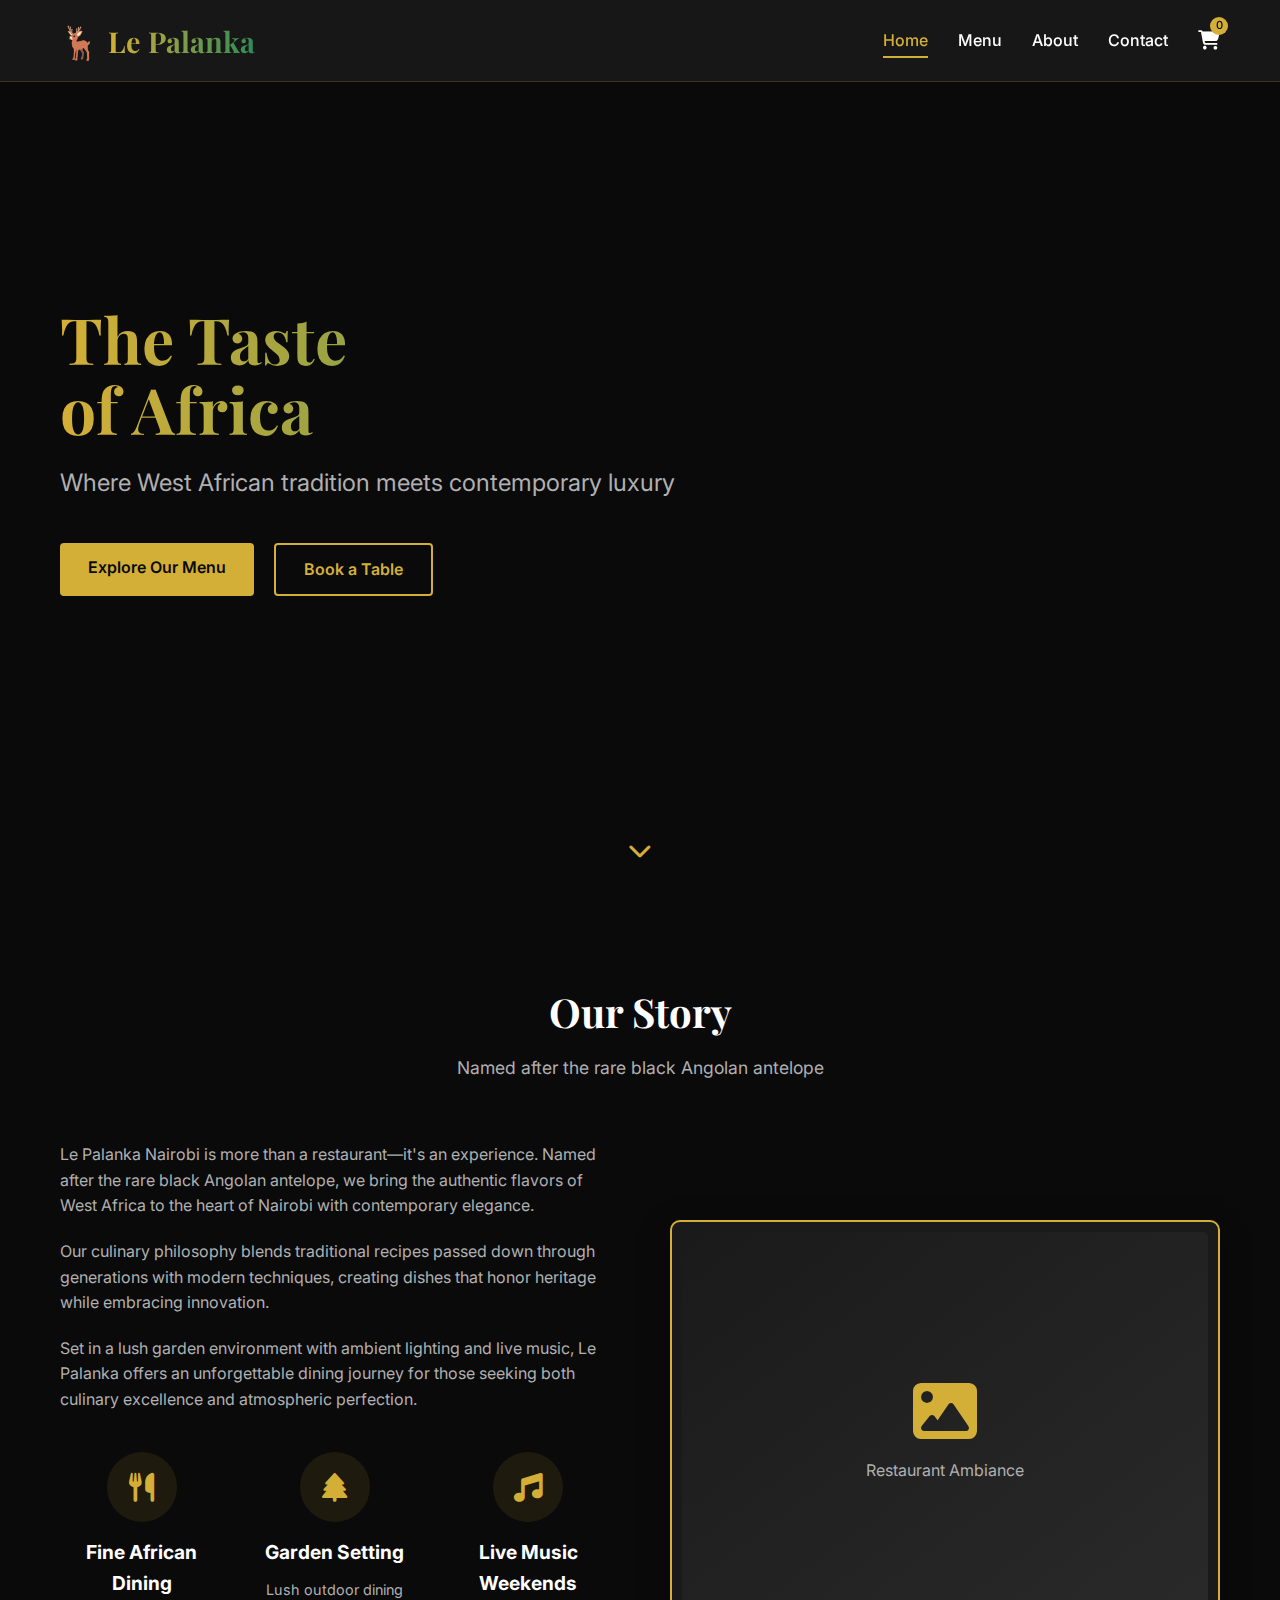
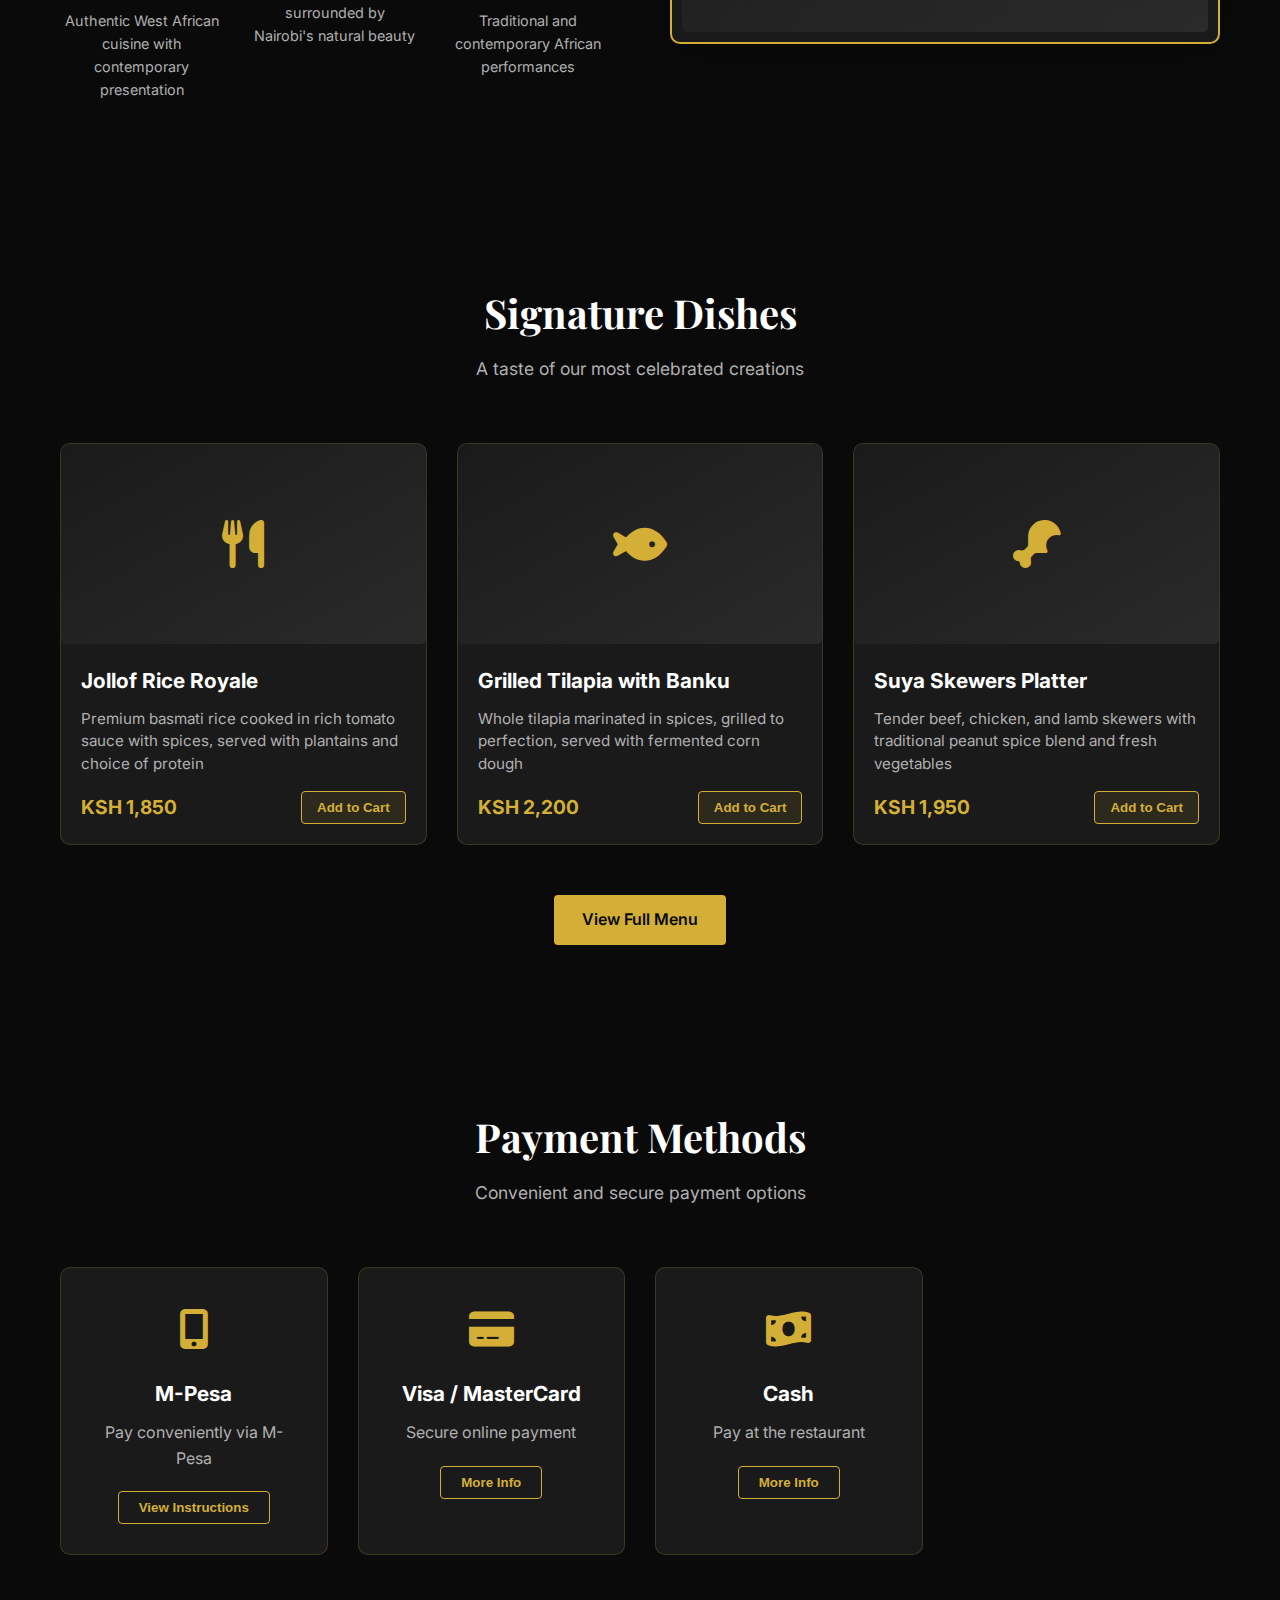
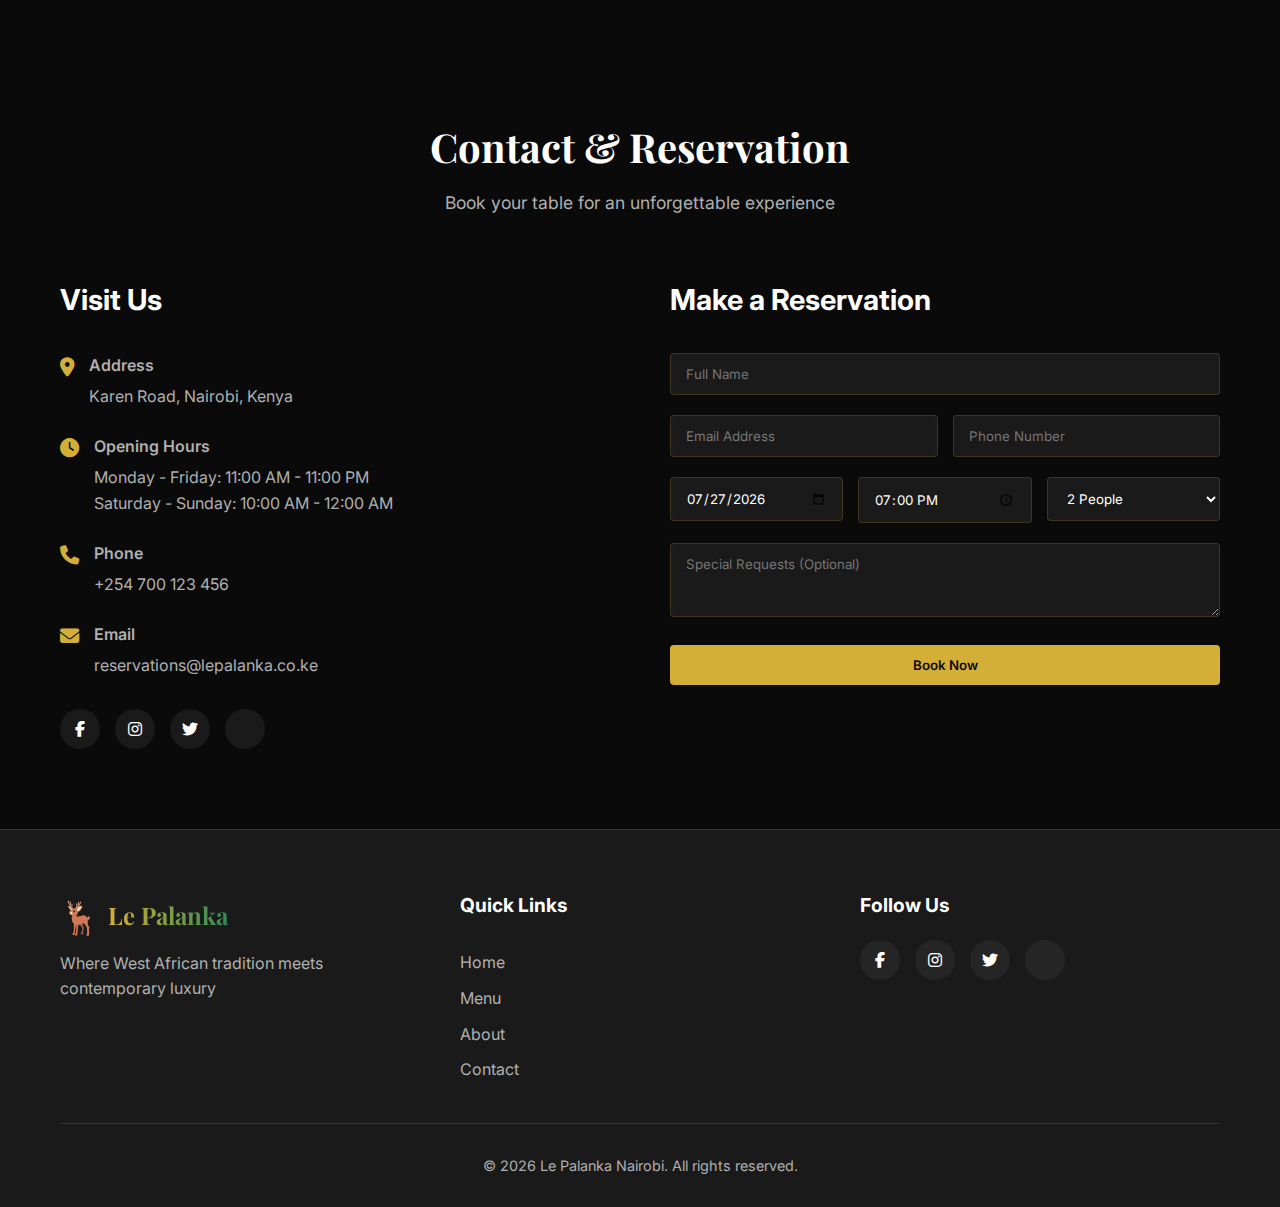
<file: index.html>
<!DOCTYPE html>
<html lang="en">
<head>
    <meta charset="UTF-8">
    <meta name="viewport" content="width=device-width, initial-scale=1.0">
    <title>Le Palanka Nairobi | Fine African Dining</title>
    <link rel="stylesheet" href="style.css">
    <link rel="stylesheet" href="https://cdnjs.cloudflare.com/ajax/libs/font-awesome/6.4.0/css/all.min.css">
    <link rel="preconnect" href="https://fonts.googleapis.com">
    <link rel="preconnect" href="https://fonts.gstatic.com" crossorigin>
    <link href="https://fonts.googleapis.com/css2?family=Playfair+Display:wght@400;600;700&family=Inter:wght@300;400;500;600&display=swap" rel="stylesheet">
    <link rel="icon" type="image/x-icon" href="data:image/svg+xml,<svg xmlns=%22http://www.w3.org/2000/svg%22 viewBox=%220 0 100 100%22><text y=%22.9em%22 font-size=%2290%22>🦌</text></svg>">
</head>
<body>
    <!-- Navigation -->
    <nav class="navbar">
        <div class="container">
            <a href="index.html" class="logo">
                <span class="logo-icon">🦌</span>
                <span class="logo-text">Le Palanka</span>
            </a>
            
            <div class="nav-links">
                <a href="index.html" class="active">Home</a>
                <a href="menu.html">Menu</a>
                <a href="#about" class="scroll-link">About</a>
                <a href="#contact" class="scroll-link">Contact</a>
                <a href="checkout.html" class="cart-link">
                    <i class="fas fa-shopping-cart"></i>
                    <span class="cart-count">0</span>
                </a>
            </div>
            
            <button class="hamburger" id="hamburger">
                <i class="fas fa-bars"></i>
            </button>
            
            <div class="mobile-menu" id="mobileMenu">
                <a href="index.html" class="active">Home</a>
                <a href="menu.html">Menu</a>
                <a href="#about" class="scroll-link">About</a>
                <a href="#contact" class="scroll-link">Contact</a>
                <a href="checkout.html" class="cart-link-mobile">
                    <i class="fas fa-shopping-cart"></i>
                    Cart <span class="cart-count">0</span>
                </a>
            </div>
        </div>
    </nav>
    
    <!-- Hero Section -->
    <section class="hero">
        <div class="hero-overlay"></div>
        <div class="container">
            <div class="hero-content">
                <h1 class="hero-title">
                    <span class="hero-title-line">The Taste</span>
                    <span class="hero-title-line">of Africa</span>
                </h1>
                <p class="hero-subtitle">Where West African tradition meets contemporary luxury</p>
                <div class="hero-buttons">
                    <a href="menu.html" class="btn btn-primary">Explore Our Menu</a>
                    <a href="#contact" class="btn btn-secondary scroll-link">Book a Table</a>
                </div>
            </div>
        </div>
        <div class="scroll-indicator">
            <i class="fas fa-chevron-down"></i>
        </div>
    </section>
    
    <!-- About Section -->
    <section class="section about" id="about">
        <div class="container">
            <div class="section-header">
                <h2 class="section-title">Our Story</h2>
                <p class="section-subtitle">Named after the rare black Angolan antelope</p>
            </div>
            
            <div class="about-content">
                <div class="about-text">
                    <p>Le Palanka Nairobi is more than a restaurant—it's an experience. Named after the rare black Angolan antelope, we bring the authentic flavors of West Africa to the heart of Nairobi with contemporary elegance.</p>
                    <p>Our culinary philosophy blends traditional recipes passed down through generations with modern techniques, creating dishes that honor heritage while embracing innovation.</p>
                    <p>Set in a lush garden environment with ambient lighting and live music, Le Palanka offers an unforgettable dining journey for those seeking both culinary excellence and atmospheric perfection.</p>
                    
                    <div class="features">
                        <div class="feature">
                            <div class="feature-icon">
                                <i class="fas fa-utensils"></i>
                            </div>
                            <h3>Fine African Dining</h3>
                            <p>Authentic West African cuisine with contemporary presentation</p>
                        </div>
                        
                        <div class="feature">
                            <div class="feature-icon">
                                <i class="fas fa-tree"></i>
                            </div>
                            <h3>Garden Setting</h3>
                            <p>Lush outdoor dining surrounded by Nairobi's natural beauty</p>
                        </div>
                        
                        <div class="feature">
                            <div class="feature-icon">
                                <i class="fas fa-music"></i>
                            </div>
                            <h3>Live Music Weekends</h3>
                            <p>Traditional and contemporary African performances</p>
                        </div>
                    </div>
                </div>
                
                <div class="about-image">
                    <div class="image-frame">
                        <div class="image-placeholder">
                            <i class="fas fa-image"></i>
                            <p>Restaurant Ambiance</p>
                        </div>
                    </div>
                </div>
            </div>
        </div>
    </section>
    
    <!-- Menu Preview -->
    <section class="section menu-preview">
        <div class="container">
            <div class="section-header">
                <h2 class="section-title">Signature Dishes</h2>
                <p class="section-subtitle">A taste of our most celebrated creations</p>
            </div>
            
            <div class="dishes-grid">
                <!-- Dish 1 -->
                <div class="dish-card">
                    <div class="dish-image">
                        <div class="image-placeholder">
                            <i class="fas fa-utensils"></i>
                        </div>
                    </div>
                    <div class="dish-info">
                        <h3 class="dish-name">Jollof Rice Royale</h3>
                        <p class="dish-description">Premium basmati rice cooked in rich tomato sauce with spices, served with plantains and choice of protein</p>
                        <div class="dish-footer">
                            <span class="dish-price">KSH 1,850</span>
                            <button class="btn-add" data-name="Jollof Rice Royale" data-price="1850">Add to Cart</button>
                        </div>
                    </div>
                </div>
                
                <!-- Dish 2 -->
                <div class="dish-card">
                    <div class="dish-image">
                        <div class="image-placeholder">
                            <i class="fas fa-fish"></i>
                        </div>
                    </div>
                    <div class="dish-info">
                        <h3 class="dish-name">Grilled Tilapia with Banku</h3>
                        <p class="dish-description">Whole tilapia marinated in spices, grilled to perfection, served with fermented corn dough</p>
                        <div class="dish-footer">
                            <span class="dish-price">KSH 2,200</span>
                            <button class="btn-add" data-name="Grilled Tilapia with Banku" data-price="2200">Add to Cart</button>
                        </div>
                    </div>
                </div>
                
                <!-- Dish 3 -->
                <div class="dish-card">
                    <div class="dish-image">
                        <div class="image-placeholder">
                            <i class="fas fa-drumstick-bite"></i>
                        </div>
                    </div>
                    <div class="dish-info">
                        <h3 class="dish-name">Suya Skewers Platter</h3>
                        <p class="dish-description">Tender beef, chicken, and lamb skewers with traditional peanut spice blend and fresh vegetables</p>
                        <div class="dish-footer">
                            <span class="dish-price">KSH 1,950</span>
                            <button class="btn-add" data-name="Suya Skewers Platter" data-price="1950">Add to Cart</button>
                        </div>
                    </div>
                </div>
            </div>
            
            <div class="text-center">
                <a href="menu.html" class="btn btn-primary">View Full Menu</a>
            </div>
        </div>
    </section>
    
    <!-- Payment Methods -->
    <section class="section payment-methods">
        <div class="container">
            <div class="section-header">
                <h2 class="section-title">Payment Methods</h2>
                <p class="section-subtitle">Convenient and secure payment options</p>
            </div>
            
            <div class="payment-cards">
                <!-- M-Pesa -->
                <div class="payment-card">
                    <div class="payment-icon">
                        <i class="fas fa-mobile-alt"></i>
                    </div>
                    <h3>M-Pesa</h3>
                    <p>Pay conveniently via M-Pesa</p>
                    <button class="btn-payment-instructions" data-method="mpesa">View Instructions</button>
                </div>
                
                <!-- Visa/MasterCard -->
                <div class="payment-card">
                    <div class="payment-icon">
                        <i class="fas fa-credit-card"></i>
                    </div>
                    <h3>Visa / MasterCard</h3>
                    <p>Secure online payment</p>
                    <button class="btn-payment-instructions" data-method="card">More Info</button>
                </div>
                
                <!-- Cash -->
                <div class="payment-card">
                    <div class="payment-icon">
                        <i class="fas fa-money-bill-wave"></i>
                    </div>
                    <h3>Cash</h3>
                    <p>Pay at the restaurant</p>
                    <button class="btn-payment-instructions" data-method="cash">More Info</button>
                </div>
            </div>
        </div>
    </section>
    
    <!-- Contact & Reservation -->
    <section class="section contact" id="contact">
        <div class="container">
            <div class="section-header">
                <h2 class="section-title">Contact & Reservation</h2>
                <p class="section-subtitle">Book your table for an unforgettable experience</p>
            </div>
            
            <div class="contact-content">
                <div class="contact-info">
                    <h3>Visit Us</h3>
                    <div class="contact-detail">
                        <i class="fas fa-map-marker-alt"></i>
                        <div>
                            <p class="detail-label">Address</p>
                            <p>Karen Road, Nairobi, Kenya</p>
                        </div>
                    </div>
                    
                    <div class="contact-detail">
                        <i class="fas fa-clock"></i>
                        <div>
                            <p class="detail-label">Opening Hours</p>
                            <p>Monday - Friday: 11:00 AM - 11:00 PM</p>
                            <p>Saturday - Sunday: 10:00 AM - 12:00 AM</p>
                        </div>
                    </div>
                    
                    <div class="contact-detail">
                        <i class="fas fa-phone"></i>
                        <div>
                            <p class="detail-label">Phone</p>
                            <p>+254 700 123 456</p>
                        </div>
                    </div>
                    
                    <div class="contact-detail">
                        <i class="fas fa-envelope"></i>
                        <div>
                            <p class="detail-label">Email</p>
                            <p>reservations@lepalanka.co.ke</p>
                        </div>
                    </div>
                    
                    <div class="social-links">
                        <a href="#"><i class="fab fa-facebook-f"></i></a>
                        <a href="#"><i class="fab fa-instagram"></i></a>
                        <a href="#"><i class="fab fa-twitter"></i></a>
                        <a href="#"><i class="fab fa-tripadvisor"></i></a>
                    </div>
                </div>
                
                <div class="reservation-form">
                    <h3>Make a Reservation</h3>
                    <form id="reservationForm">
                        <div class="form-group">
                            <input type="text" id="name" placeholder="Full Name" required>
                        </div>
                        
                        <div class="form-row">
                            <div class="form-group">
                                <input type="email" id="email" placeholder="Email Address" required>
                            </div>
                            
                            <div class="form-group">
                                <input type="tel" id="phone" placeholder="Phone Number" required>
                            </div>
                        </div>
                        
                        <div class="form-row">
                            <div class="form-group">
                                <input type="date" id="date" required>
                            </div>
                            
                            <div class="form-group">
                                <input type="time" id="time" required>
                            </div>
                            
                            <div class="form-group">
                                <select id="guests" required>
                                    <option value="" disabled selected>Guests</option>
                                    <option value="1">1 Person</option>
                                    <option value="2">2 People</option>
                                    <option value="3">3 People</option>
                                    <option value="4">4 People</option>
                                    <option value="5">5 People</option>
                                    <option value="6">6+ People</option>
                                </select>
                            </div>
                        </div>
                        
                        <div class="form-group">
                            <textarea id="requests" placeholder="Special Requests (Optional)" rows="3"></textarea>
                        </div>
                        
                        <button type="submit" class="btn btn-primary btn-block">Book Now</button>
                    </form>
                </div>
            </div>
        </div>
    </section>
    
    <!-- Footer -->
    <footer class="footer">
        <div class="container">
            <div class="footer-content">
                <div class="footer-brand">
                    <a href="index.html" class="logo">
                        <span class="logo-icon">🦌</span>
                        <span class="logo-text">Le Palanka</span>
                    </a>
                    <p class="footer-tagline">Where West African tradition meets contemporary luxury</p>
                </div>
                
                <div class="footer-links">
                    <h4>Quick Links</h4>
                    <a href="index.html">Home</a>
                    <a href="menu.html">Menu</a>
                    <a href="#about" class="scroll-link">About</a>
                    <a href="#contact" class="scroll-link">Contact</a>
                </div>
                
                <div class="footer-social">
                    <h4>Follow Us</h4>
                    <div class="social-icons">
                        <a href="#"><i class="fab fa-facebook-f"></i></a>
                        <a href="#"><i class="fab fa-instagram"></i></a>
                        <a href="#"><i class="fab fa-twitter"></i></a>
                        <a href="#"><i class="fab fa-tripadvisor"></i></a>
                    </div>
                </div>
            </div>
            
            <div class="footer-bottom">
                <p>&copy; 2026 Le Palanka Nairobi. All rights reserved.</p>
            </div>
        </div>
    </footer>
    
    <!-- Payment Modal -->
    <div class="modal" id="paymentModal">
        <div class="modal-content">
            <div class="modal-header">
                <h3 id="modalTitle">Payment Instructions</h3>
                <button class="modal-close" id="modalClose">&times;</button>
            </div>
            <div class="modal-body" id="modalBody">
                <!-- Content will be inserted here -->
            </div>
        </div>
    </div>
    
    <!-- Back to Top Button -->
    <button class="back-to-top" id="backToTop">
        <i class="fas fa-chevron-up"></i>
    </button>
    
    <!-- Quick Cart -->
    <div class="quick-cart" id="quickCart">
        <div class="quick-cart-header">
            <h4>Your Cart</h4>
            <button class="quick-cart-close">&times;</button>
        </div>
        <div class="quick-cart-body" id="quickCartItems">
            <!-- Cart items will be inserted here -->
            <p class="empty-cart-msg">Your cart is empty</p>
        </div>
        <div class="quick-cart-footer">
            <div class="cart-total">
                <span>Total:</span>
                <span id="cartTotal">KSH 0</span>
            </div>
            <a href="checkout.html" class="btn btn-primary btn-block">Checkout</a>
        </div>
    </div>
    
    <script src="main.js"></script>
</body>
  </html>
</file>
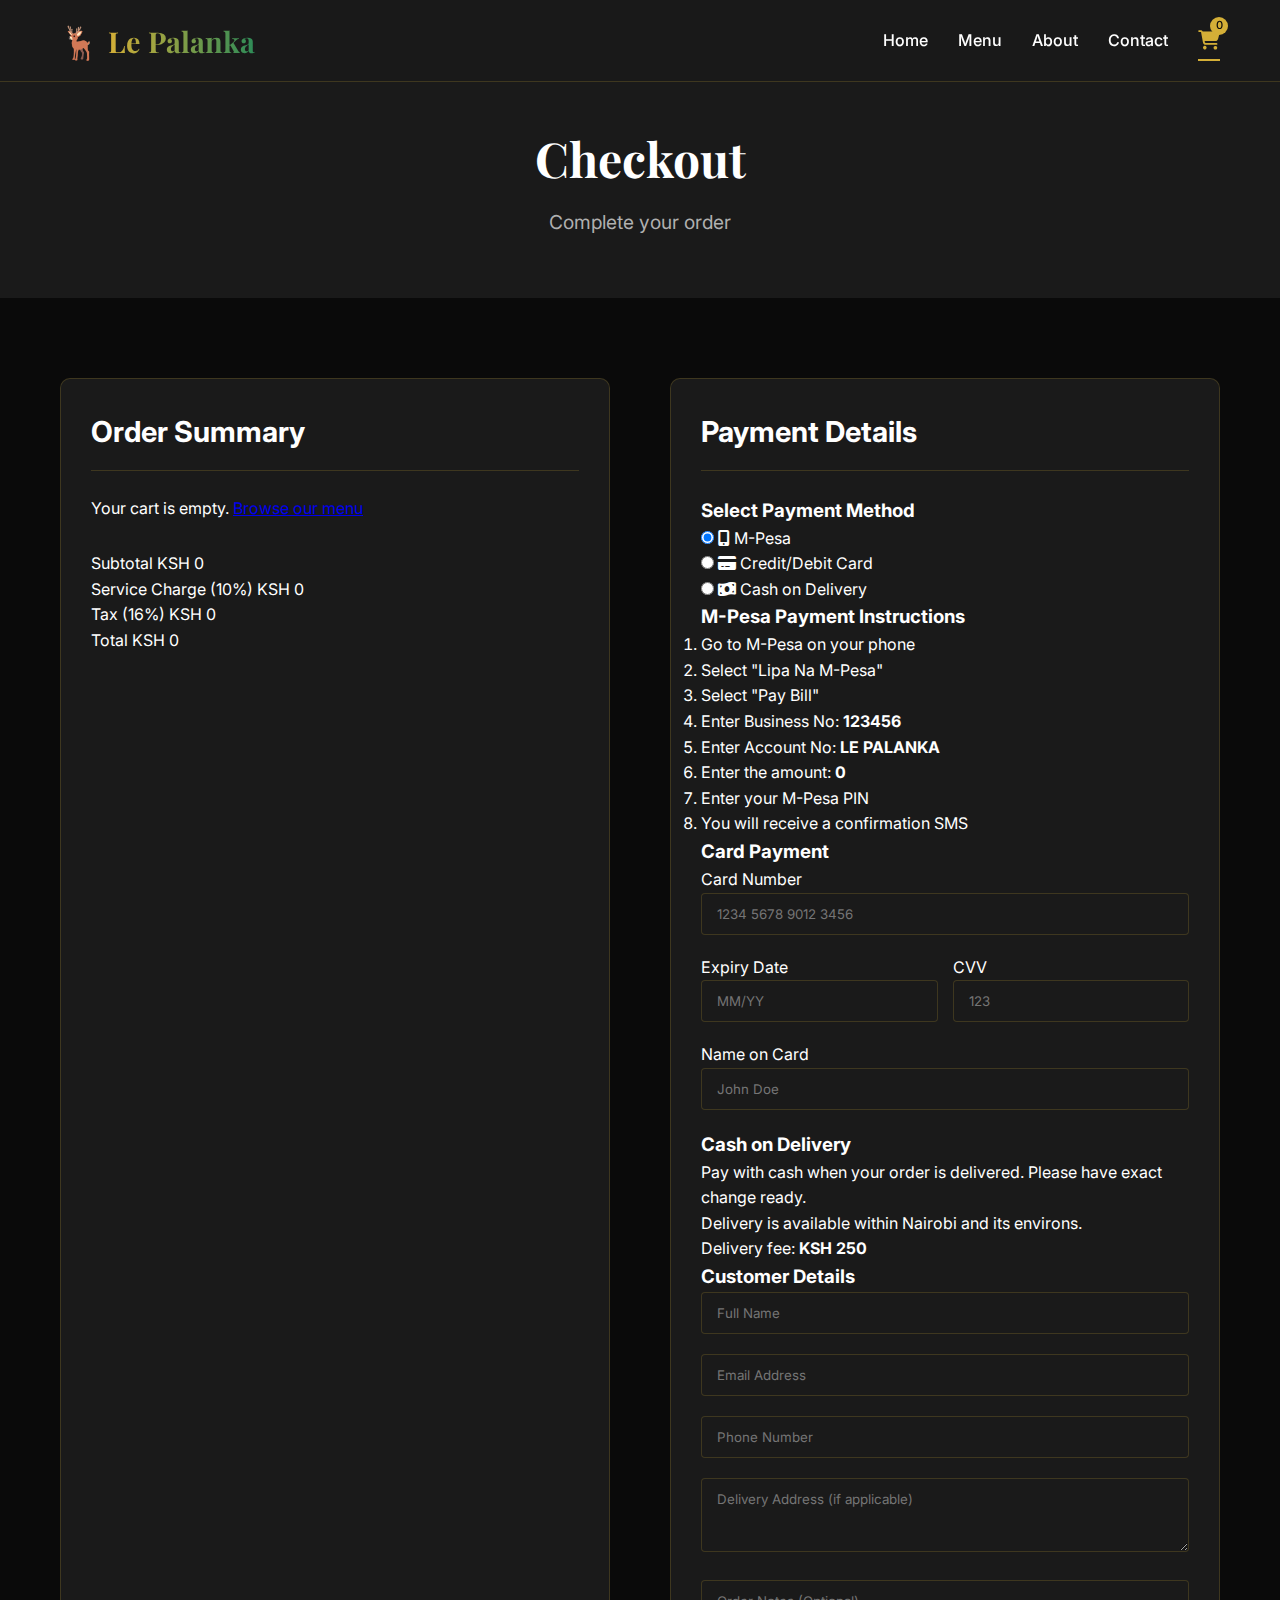
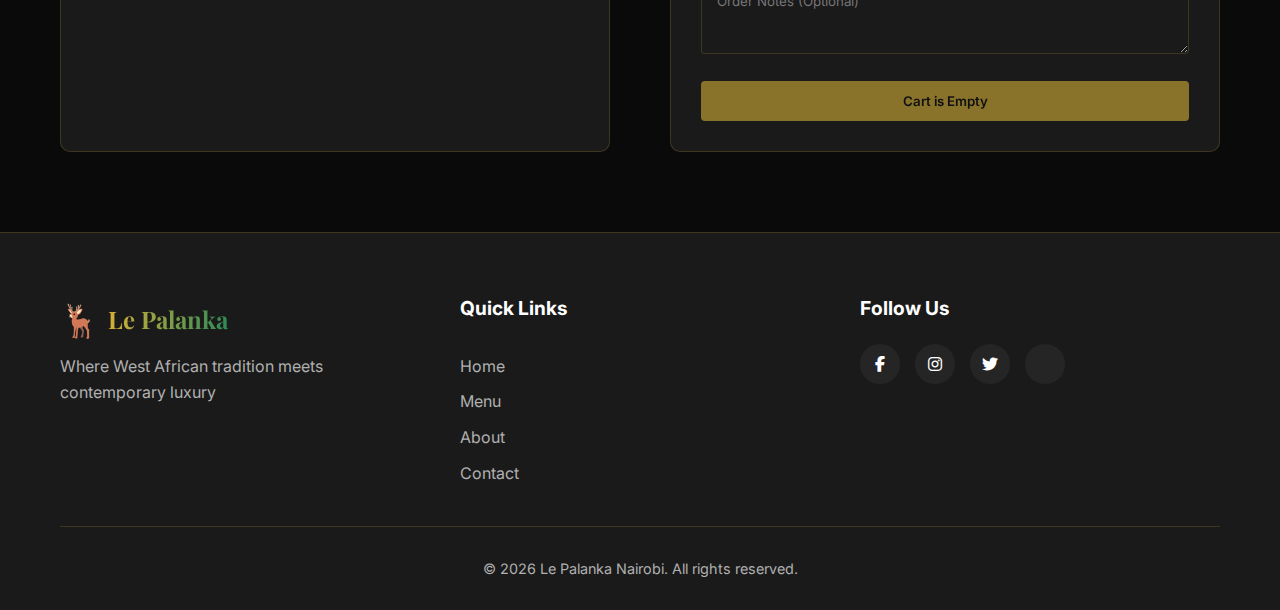
<file: checkout.html>
<!DOCTYPE html>
<html lang="en">
<head>
    <meta charset="UTF-8">
    <meta name="viewport" content="width=device-width, initial-scale=1.0">
    <title>Checkout | Le Palanka Nairobi</title>
    <link rel="stylesheet" href="style.css">
    <link rel="stylesheet" href="https://cdnjs.cloudflare.com/ajax/libs/font-awesome/6.4.0/css/all.min.css">
    <link rel="preconnect" href="https://fonts.googleapis.com">
    <link rel="preconnect" href="https://fonts.gstatic.com" crossorigin>
    <link href="https://fonts.googleapis.com/css2?family=Playfair+Display:wght@400;600;700&family=Inter:wght@300;400;500;600&display=swap" rel="stylesheet">
    <link rel="icon" type="image/x-icon" href="data:image/svg+xml,<svg xmlns=%22http://www.w3.org/2000/svg%22 viewBox=%220 0 100 100%22><text y=%22.9em%22 font-size=%2290%22>🦌</text></svg>">
</head>
<body>
    <!-- Navigation -->
    <nav class="navbar">
        <div class="container">
            <a href="index.html" class="logo">
                <span class="logo-icon">🦌</span>
                <span class="logo-text">Le Palanka</span>
            </a>
            
            <div class="nav-links">
                <a href="index.html">Home</a>
                <a href="menu.html">Menu</a>
                <a href="index.html#about" class="scroll-link">About</a>
                <a href="index.html#contact" class="scroll-link">Contact</a>
                <a href="checkout.html" class="cart-link active">
                    <i class="fas fa-shopping-cart"></i>
                    <span class="cart-count">0</span>
                </a>
            </div>
            
            <button class="hamburger" id="hamburger">
                <i class="fas fa-bars"></i>
            </button>
            
            <div class="mobile-menu" id="mobileMenu">
                <a href="index.html">Home</a>
                <a href="menu.html">Menu</a>
                <a href="index.html#about" class="scroll-link">About</a>
                <a href="index.html#contact" class="scroll-link">Contact</a>
                <a href="checkout.html" class="cart-link-mobile active">
                    <i class="fas fa-shopping-cart"></i>
                    Cart <span class="cart-count">0</span>
                </a>
            </div>
        </div>
    </nav>
    
    <!-- Checkout Header -->
    <section class="checkout-header">
        <div class="container">
            <h1 class="page-title">Checkout</h1>
            <p class="page-subtitle">Complete your order</p>
        </div>
    </section>
    
    <!-- Checkout Content -->
    <section class="section checkout">
        <div class="container">
            <div class="checkout-content">
                <!-- Order Summary -->
                <div class="checkout-order">
                    <h2>Order Summary</h2>
                    <div class="order-items" id="checkoutItems">
                        <!-- Items will be inserted here -->
                        <p class="empty-order-msg">Your cart is empty. <a href="menu.html">Browse our menu</a></p>
                    </div>
                    
                    <div class="order-totals">
                        <div class="total-row">
                            <span>Subtotal</span>
                            <span id="subtotal">KSH 0</span>
                        </div>
                        <div class="total-row">
                            <span>Service Charge (10%)</span>
                            <span id="serviceCharge">KSH 0</span>
                        </div>
                        <div class="total-row">
                            <span>Tax (16%)</span>
                            <span id="tax">KSH 0</span>
                        </div>
                        <div class="total-row total">
                            <span>Total</span>
                            <span id="checkoutTotal">KSH 0</span>
                        </div>
                    </div>
                </div>
                
                <!-- Payment Details -->
                <div class="checkout-payment">
                    <h2>Payment Details</h2>
                    
                    <div class="payment-method-select">
                        <h3>Select Payment Method</h3>
                        <div class="payment-options">
                            <div class="payment-option">
                                <input type="radio" id="mpesa" name="payment" value="mpesa" checked>
                                <label for="mpesa">
                                    <i class="fas fa-mobile-alt"></i>
                                    <span>M-Pesa</span>
                                </label>
                            </div>
                            
                            <div class="payment-option">
                                <input type="radio" id="card" name="payment" value="card">
                                <label for="card">
                                    <i class="fas fa-credit-card"></i>
                                    <span>Credit/Debit Card</span>
                                </label>
                            </div>
                            
                            <div class="payment-option">
                                <input type="radio" id="cash" name="payment" value="cash">
                                <label for="cash">
                                    <i class="fas fa-money-bill-wave"></i>
                                    <span>Cash on Delivery</span>
                                </label>
                            </div>
                        </div>
                    </div>
                    
                    <!-- M-Pesa Instructions -->
                    <div class="payment-instructions active" id="mpesaInstructions">
                        <h3>M-Pesa Payment Instructions</h3>
                        <ol>
                            <li>Go to M-Pesa on your phone</li>
                            <li>Select "Lipa Na M-Pesa"</li>
                            <li>Select "Pay Bill"</li>
                            <li>Enter Business No: <strong>123456</strong></li>
                            <li>Enter Account No: <strong>LE PALANKA</strong></li>
                            <li>Enter the amount: <strong id="mpesaAmount">0</strong></li>
                            <li>Enter your M-Pesa PIN</li>
                            <li>You will receive a confirmation SMS</li>
                        </ol>
                    </div>
                    
                    <!-- Card Payment Form -->
                    <div class="payment-instructions" id="cardInstructions">
                        <h3>Card Payment</h3>
                        <div class="card-form">
                            <div class="form-group">
                                <label for="cardNumber">Card Number</label>
                                <input type="text" id="cardNumber" placeholder="1234 5678 9012 3456">
                            </div>
                            
                            <div class="form-row">
                                <div class="form-group">
                                    <label for="expiryDate">Expiry Date</label>
                                    <input type="text" id="expiryDate" placeholder="MM/YY">
                                </div>
                                
                                <div class="form-group">
                                    <label for="cvv">CVV</label>
                                    <input type="text" id="cvv" placeholder="123">
                                </div>
                            </div>
                            
                            <div class="form-group">
                                <label for="cardName">Name on Card</label>
                                <input type="text" id="cardName" placeholder="John Doe">
                            </div>
                        </div>
                    </div>
                    
                    <!-- Cash Instructions -->
                    <div class="payment-instructions" id="cashInstructions">
                        <h3>Cash on Delivery</h3>
                        <p>Pay with cash when your order is delivered. Please have exact change ready.</p>
                        <p>Delivery is available within Nairobi and its environs.</p>
                        <p>Delivery fee: <strong>KSH 250</strong></p>
                    </div>
                    
                    <!-- Customer Details -->
                    <div class="customer-details">
                        <h3>Customer Details</h3>
                        <div class="form-group">
                            <input type="text" id="customerName" placeholder="Full Name" required>
                        </div>
                        
                        <div class="form-group">
                            <input type="email" id="customerEmail" placeholder="Email Address" required>
                        </div>
                        
                        <div class="form-group">
                            <input type="tel" id="customerPhone" placeholder="Phone Number" required>
                        </div>
                        
                        <div class="form-group">
                            <textarea id="deliveryAddress" placeholder="Delivery Address (if applicable)" rows="3"></textarea>
                        </div>
                        
                        <div class="form-group">
                            <textarea id="orderNotes" placeholder="Order Notes (Optional)" rows="3"></textarea>
                        </div>
                    </div>
                    
                    <button class="btn btn-primary btn-block" id="placeOrderBtn">Place Order</button>
                </div>
            </div>
        </div>
    </section>
    
    <!-- Footer -->
    <footer class="footer">
        <div class="container">
            <div class="footer-content">
                <div class="footer-brand">
                    <a href="index.html" class="logo">
                        <span class="logo-icon">🦌</span>
                        <span class="logo-text">Le Palanka</span>
                    </a>
                    <p class="footer-tagline">Where West African tradition meets contemporary luxury</p>
                </div>
                
                <div class="footer-links">
                    <h4>Quick Links</h4>
                    <a href="index.html">Home</a>
                    <a href="menu.html">Menu</a>
                    <a href="index.html#about" class="scroll-link">About</a>
                    <a href="index.html#contact" class="scroll-link">Contact</a>
                </div>
                
                <div class="footer-social">
                    <h4>Follow Us</h4>
                    <div class="social-icons">
                        <a href="#"><i class="fab fa-facebook-f"></i></a>
                        <a href="#"><i class="fab fa-instagram"></i></a>
                        <a href="#"><i class="fab fa-twitter"></i></a>
                        <a href="#"><i class="fab fa-tripadvisor"></i></a>
                    </div>
                </div>
            </div>
            
            <div class="footer-bottom">
                <p>&copy; 2026 Le Palanka Nairobi. All rights reserved.</p>
            </div>
        </div>
    </footer>
    
    <!-- Order Confirmation Modal -->
    <div class="modal" id="orderConfirmation">
        <div class="modal-content">
            <div class="modal-header">
                <h3>Order Confirmed!</h3>
                <button class="modal-close" id="confirmationClose">&times;</button>
            </div>
            <div class="modal-body">
                <div class="confirmation-icon">
                    <i class="fas fa-check-circle"></i>
                </div>
                <h4>Thank you for your order!</h4>
                <p>Your order has been received and is being processed.</p>
                <p id="orderSummaryText">Order summary will appear here</p>
                <p>You will receive a confirmation email shortly.</p>
                <div class="confirmation-buttons">
                    <a href="index.html" class="btn btn-primary">Back to Home</a>
                    <a href="menu.html" class="btn btn-secondary">Continue Shopping</a>
                </div>
            </div>
        </div>
    </div>
    
    <script src="main.js"></script>
</body>
                              </html>
</file>
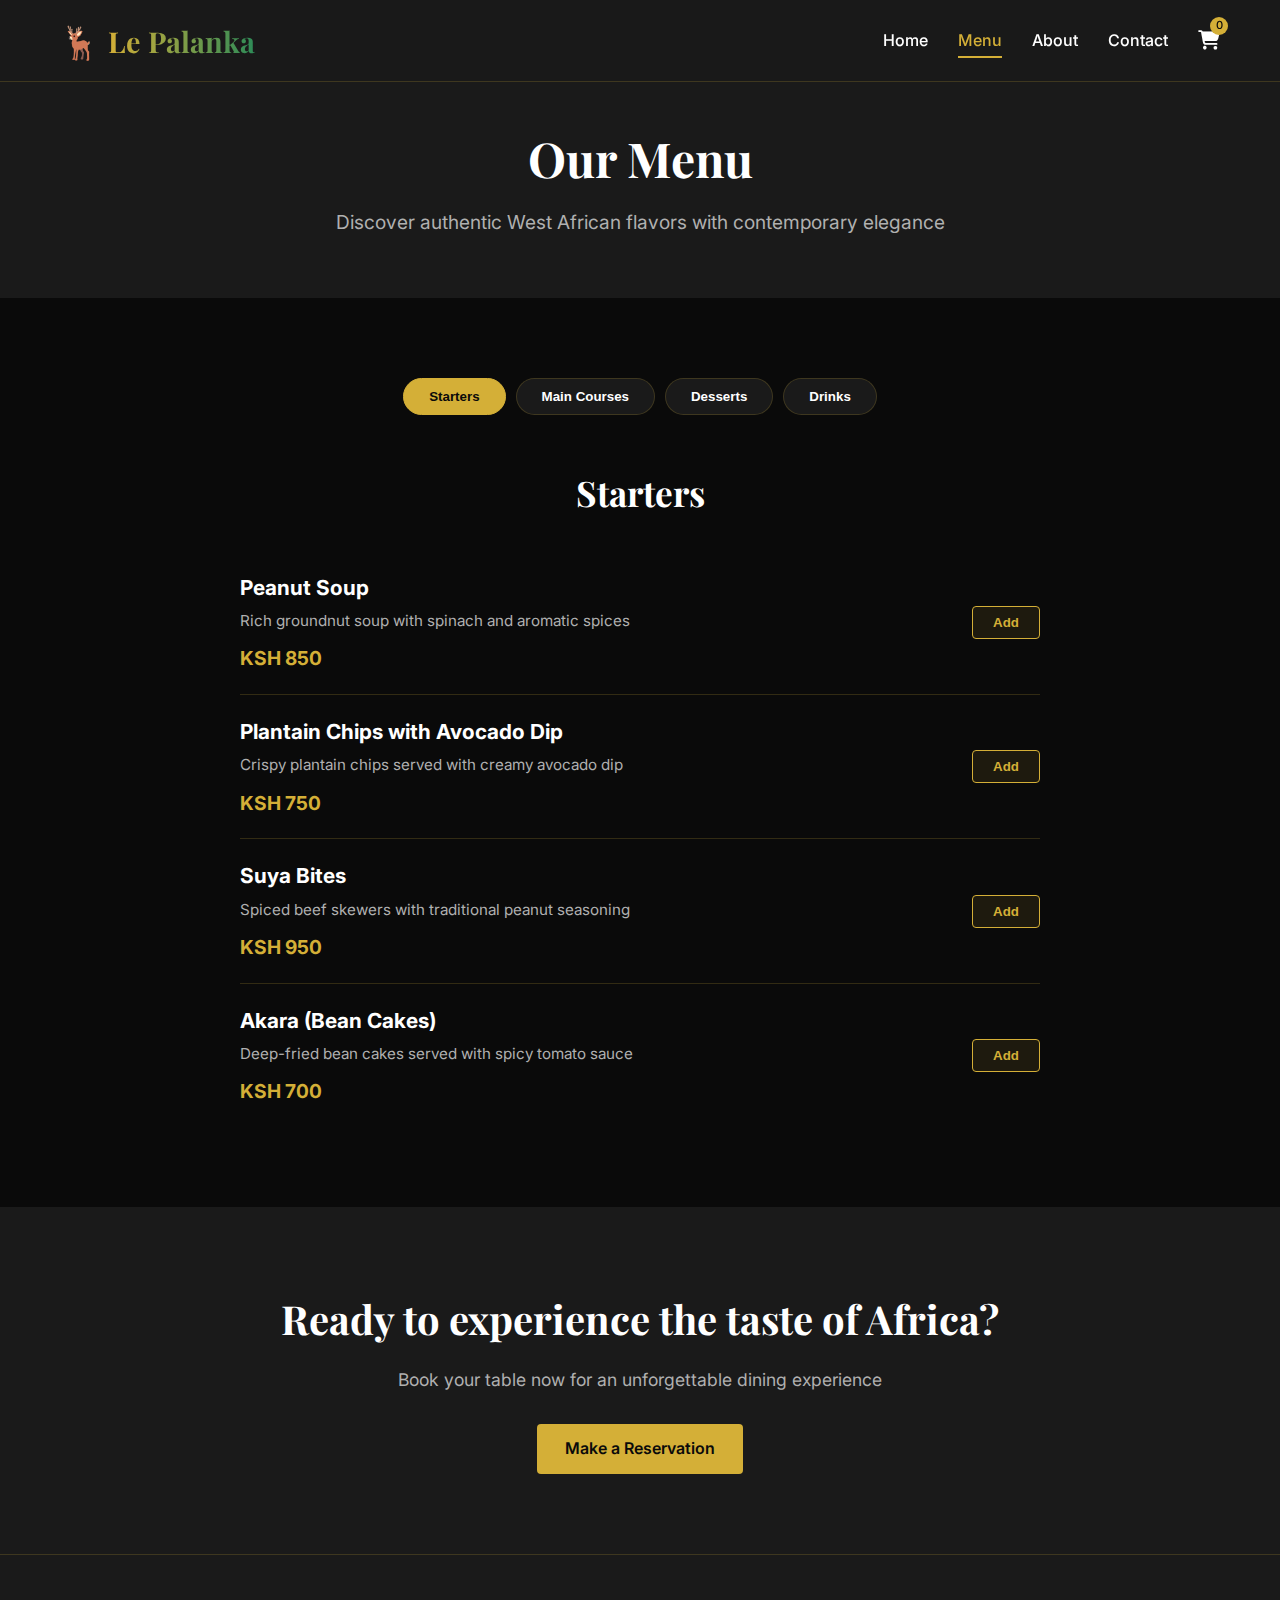
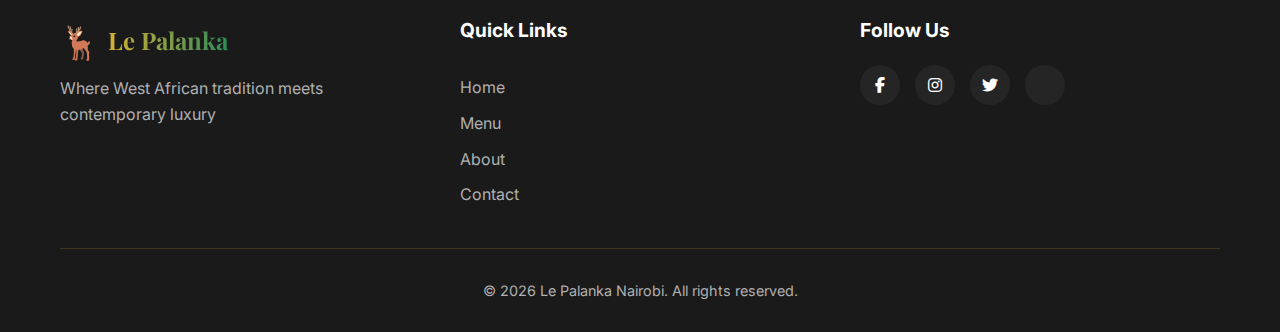
<file: menu.html>
<!DOCTYPE html>
<html lang="en">
<head>
    <meta charset="UTF-8">
    <meta name="viewport" content="width=device-width, initial-scale=1.0">
    <title>Menu | Le Palanka Nairobi</title>
    <link rel="stylesheet" href="style.css">
    <link rel="stylesheet" href="https://cdnjs.cloudflare.com/ajax/libs/font-awesome/6.4.0/css/all.min.css">
    <link rel="preconnect" href="https://fonts.googleapis.com">
    <link rel="preconnect" href="https://fonts.gstatic.com" crossorigin>
    <link href="https://fonts.googleapis.com/css2?family=Playfair+Display:wght@400;600;700&family=Inter:wght@300;400;500;600&display=swap" rel="stylesheet">
    <link rel="icon" type="image/x-icon" href="data:image/svg+xml,<svg xmlns=%22http://www.w3.org/2000/svg%22 viewBox=%220 0 100 100%22><text y=%22.9em%22 font-size=%2290%22>🦌</text></svg>">
</head>
<body>
    <!-- Navigation -->
    <nav class="navbar">
        <div class="container">
            <a href="index.html" class="logo">
                <span class="logo-icon">🦌</span>
                <span class="logo-text">Le Palanka</span>
            </a>
            
            <div class="nav-links">
                <a href="index.html">Home</a>
                <a href="menu.html" class="active">Menu</a>
                <a href="index.html#about" class="scroll-link">About</a>
                <a href="index.html#contact" class="scroll-link">Contact</a>
                <a href="checkout.html" class="cart-link">
                    <i class="fas fa-shopping-cart"></i>
                    <span class="cart-count">0</span>
                </a>
            </div>
            
            <button class="hamburger" id="hamburger">
                <i class="fas fa-bars"></i>
            </button>
            
            <div class="mobile-menu" id="mobileMenu">
                <a href="index.html">Home</a>
                <a href="menu.html" class="active">Menu</a>
                <a href="index.html#about" class="scroll-link">About</a>
                <a href="index.html#contact" class="scroll-link">Contact</a>
                <a href="checkout.html" class="cart-link-mobile">
                    <i class="fas fa-shopping-cart"></i>
                    Cart <span class="cart-count">0</span>
                </a>
            </div>
        </div>
    </nav>
    
    <!-- Menu Header -->
    <section class="menu-header">
        <div class="container">
            <h1 class="page-title">Our Menu</h1>
            <p class="page-subtitle">Discover authentic West African flavors with contemporary elegance</p>
        </div>
    </section>
    
    <!-- Menu Categories -->
    <section class="section menu-categories">
        <div class="container">
            <div class="category-nav">
                <button class="category-btn active" data-category="starters">Starters</button>
                <button class="category-btn" data-category="mains">Main Courses</button>
                <button class="category-btn" data-category="desserts">Desserts</button>
                <button class="category-btn" data-category="drinks">Drinks</button>
            </div>
            
            <!-- Starters Category -->
            <div class="menu-category active" id="starters">
                <h2 class="category-title">Starters</h2>
                <div class="menu-items">
                    <!-- Item 1 -->
                    <div class="menu-item">
                        <div class="item-info">
                            <h3 class="item-name">Peanut Soup</h3>
                            <p class="item-description">Rich groundnut soup with spinach and aromatic spices</p>
                            <span class="item-price">KSH 850</span>
                        </div>
                        <button class="btn-add-item" data-name="Peanut Soup" data-price="850">Add</button>
                    </div>
                    
                    <!-- Item 2 -->
                    <div class="menu-item">
                        <div class="item-info">
                            <h3 class="item-name">Plantain Chips with Avocado Dip</h3>
                            <p class="item-description">Crispy plantain chips served with creamy avocado dip</p>
                            <span class="item-price">KSH 750</span>
                        </div>
                        <button class="btn-add-item" data-name="Plantain Chips with Avocado Dip" data-price="750">Add</button>
                    </div>
                    
                    <!-- Item 3 -->
                    <div class="menu-item">
                        <div class="item-info">
                            <h3 class="item-name">Suya Bites</h3>
                            <p class="item-description">Spiced beef skewers with traditional peanut seasoning</p>
                            <span class="item-price">KSH 950</span>
                        </div>
                        <button class="btn-add-item" data-name="Suya Bites" data-price="950">Add</button>
                    </div>
                    
                    <!-- Item 4 -->
                    <div class="menu-item">
                        <div class="item-info">
                            <h3 class="item-name">Akara (Bean Cakes)</h3>
                            <p class="item-description">Deep-fried bean cakes served with spicy tomato sauce</p>
                            <span class="item-price">KSH 700</span>
                        </div>
                        <button class="btn-add-item" data-name="Akara (Bean Cakes)" data-price="700">Add</button>
                    </div>
                </div>
            </div>
            
            <!-- Main Courses Category -->
            <div class="menu-category" id="mains">
                <h2 class="category-title">Main Courses</h2>
                <div class="menu-items">
                    <!-- Item 1 -->
                    <div class="menu-item">
                        <div class="item-info">
                            <h3 class="item-name">Jollof Rice Royale</h3>
                            <p class="item-description">Premium basmati rice cooked in rich tomato sauce with spices, served with plantains and choice of protein</p>
                            <span class="item-price">KSH 1,850</span>
                        </div>
                        <button class="btn-add-item" data-name="Jollof Rice Royale" data-price="1850">Add</button>
                    </div>
                    
                    <!-- Item 2 -->
                    <div class="menu-item">
                        <div class="item-info">
                            <h3 class="item-name">Grilled Tilapia with Banku</h3>
                            <p class="item-description">Whole tilapia marinated in spices, grilled to perfection, served with fermented corn dough</p>
                            <span class="item-price">KSH 2,200</span>
                        </div>
                        <button class="btn-add-item" data-name="Grilled Tilapia with Banku" data-price="2200">Add</button>
                    </div>
                    
                    <!-- Item 3 -->
                    <div class="menu-item">
                        <div class="item-info">
                            <h3 class="item-name">Egusi Soup with Pounded Yam</h3>
                            <p class="item-description">Melon seed soup with vegetables and assorted meat, served with smooth pounded yam</p>
                            <span class="item-price">KSH 1,950</span>
                        </div>
                        <button class="btn-add-item" data-name="Egusi Soup with Pounded Yam" data-price="1950">Add</button>
                    </div>
                    
                    <!-- Item 4 -->
                    <div class="menu-item">
                        <div class="item-info">
                            <h3 class="item-name">Mafe (Peanut Stew)</h3>
                            <p class="item-description">Rich peanut stew with tender beef, served with couscous</p>
                            <span class="item-price">KSH 1,800</span>
                        </div>
                        <button class="btn-add-item" data-name="Mafe (Peanut Stew)" data-price="1800">Add</button>
                    </div>
                    
                    <!-- Item 5 -->
                    <div class="menu-item">
                        <div class="item-info">
                            <h3 class="item-name">Waakye (Rice and Beans)</h3>
                            <p class="item-description">Traditional Ghanaian rice and beans with spaghetti, boiled egg, and fried plantain</p>
                            <span class="item-price">KSH 1,650</span>
                        </div>
                        <button class="btn-add-item" data-name="Waakye (Rice and Beans)" data-price="1650">Add</button>
                    </div>
                </div>
            </div>
            
            <!-- Desserts Category -->
            <div class="menu-category" id="desserts">
                <h2 class="category-title">Desserts</h2>
                <div class="menu-items">
                    <!-- Item 1 -->
                    <div class="menu-item">
                        <div class="item-info">
                            <h3 class="item-name">Chin Chin with Honey Dip</h3>
                            <p class="item-description">Crispy fried dough snacks served with local honey dip</p>
                            <span class="item-price">KSH 650</span>
                        </div>
                        <button class="btn-add-item" data-name="Chin Chin with Honey Dip" data-price="650">Add</button>
                    </div>
                    
                    <!-- Item 2 -->
                    <div class="menu-item">
                        <div class="item-info">
                            <h3 class="item-name">Plantain Fritters</h3>
                            <p class="item-description">Sweet ripe plantain fritters with vanilla ice cream</p>
                            <span class="item-price">KSH 750</span>
                        </div>
                        <button class="btn-add-item" data-name="Plantain Fritters" data-price="750">Add</button>
                    </div>
                    
                    <!-- Item 3 -->
                    <div class="menu-item">
                        <div class="item-info">
                            <h3 class="item-name">Coconut Rice Pudding</h3>
                            <p class="item-description">Creamy coconut rice pudding with mango coulis</p>
                            <span class="item-price">KSH 700</span>
                        </div>
                        <button class="btn-add-item" data-name="Coconut Rice Pudding" data-price="700">Add</button>
                    </div>
                </div>
            </div>
            
            <!-- Drinks Category -->
            <div class="menu-category" id="drinks">
                <h2 class="category-title">Drinks</h2>
                <div class="menu-items">
                    <!-- Item 1 -->
                    <div class="menu-item">
                        <div class="item-info">
                            <h3 class="item-name">Palm Wine</h3>
                            <p class="item-description">Traditional fermented palm wine</p>
                            <span class="item-price">KSH 600</span>
                        </div>
                        <button class="btn-add-item" data-name="Palm Wine" data-price="600">Add</button>
                    </div>
                    
                    <!-- Item 2 -->
                    <div class="menu-item">
                        <div class="item-info">
                            <h3 class="item-name">Hibiscus Ginger Tea</h3>
                            <p class="item-description">Refreshing hibiscus tea with fresh ginger</p>
                            <span class="item-price">KSH 450</span>
                        </div>
                        <button class="btn-add-item" data-name="Hibiscus Ginger Tea" data-price="450">Add</button>
                    </div>
                    
                    <!-- Item 3 -->
                    <div class="menu-item">
                        <div class="item-info">
                            <h3 class="item-name">African Sunset Cocktail</h3>
                            <p class="item-description">A blend of tropical juices with a hint of spice</p>
                            <span class="item-price">KSH 850</span>
                        </div>
                        <button class="btn-add-item" data-name="African Sunset Cocktail" data-price="850">Add</button>
                    </div>
                    
                    <!-- Item 4 -->
                    <div class="menu-item">
                        <div class="item-info">
                            <h3 class="item-name">Baobab Smoothie</h3>
                            <p class="item-description">Nutrient-rich baobab fruit blended with banana and honey</p>
                            <span class="item-price">KSH 550</span>
                        </div>
                        <button class="btn-add-item" data-name="Baobab Smoothie" data-price="550">Add</button>
                    </div>
                </div>
            </div>
        </div>
    </section>
    
    <!-- Call to Action -->
    <section class="section cta">
        <div class="container">
            <h2>Ready to experience the taste of Africa?</h2>
            <p>Book your table now for an unforgettable dining experience</p>
            <a href="index.html#contact" class="btn btn-primary">Make a Reservation</a>
        </div>
    </section>
    
    <!-- Footer -->
    <footer class="footer">
        <div class="container">
            <div class="footer-content">
                <div class="footer-brand">
                    <a href="index.html" class="logo">
                        <span class="logo-icon">🦌</span>
                        <span class="logo-text">Le Palanka</span>
                    </a>
                    <p class="footer-tagline">Where West African tradition meets contemporary luxury</p>
                </div>
                
                <div class="footer-links">
                    <h4>Quick Links</h4>
                    <a href="index.html">Home</a>
                    <a href="menu.html">Menu</a>
                    <a href="index.html#about" class="scroll-link">About</a>
                    <a href="index.html#contact" class="scroll-link">Contact</a>
                </div>
                
                <div class="footer-social">
                    <h4>Follow Us</h4>
                    <div class="social-icons">
                        <a href="#"><i class="fab fa-facebook-f"></i></a>
                        <a href="#"><i class="fab fa-instagram"></i></a>
                        <a href="#"><i class="fab fa-twitter"></i></a>
                        <a href="#"><i class="fab fa-tripadvisor"></i></a>
                    </div>
                </div>
            </div>
            
            <div class="footer-bottom">
                <p>&copy; 2026 Le Palanka Nairobi. All rights reserved.</p>
            </div>
        </div>
    </footer>
    
    <!-- Back to Top Button -->
    <button class="back-to-top" id="backToTop">
        <i class="fas fa-chevron-up"></i>
    </button>
    
    <!-- Quick Cart -->
    <div class="quick-cart" id="quickCart">
        <div class="quick-cart-header">
            <h4>Your Cart</h4>
            <button class="quick-cart-close">&times;</button>
        </div>
        <div class="quick-cart-body" id="quickCartItems">
            <!-- Cart items will be inserted here -->
            <p class="empty-cart-msg">Your cart is empty</p>
        </div>
        <div class="quick-cart-footer">
            <div class="cart-total">
                <span>Total:</span>
                <span id="cartTotal">KSH 0</span>
            </div>
            <a href="checkout.html" class="btn btn-primary btn-block">Checkout</a>
        </div>
    </div>
    
    <script src="main.js"></script>
</body>
                      </html>
</file>
<file: style.css>
/* ===== RESET & BASE STYLES ===== */
* {
    margin: 0;
    padding: 0;
    box-sizing: border-box;
}

:root {
    --primary-bg: #0a0a0a;
    --secondary-bg: #1a1a1a;
    --glass-bg: rgba(26, 26, 26, 0.85);
    --accent: #d4af37;
    --accent-dark: #8b4513;
    --accent-green: #2e8b57;
    --text-light: #ffffff;
    --text-muted: #b0b0b0;
    --border-color: rgba(212, 175, 55, 0.2);
    --shadow: 0 8px 32px rgba(0, 0, 0, 0.3);
    --transition: all 0.3s ease;
}

html {
    scroll-behavior: smooth;
}

body {
    font-family: 'Inter', sans-serif;
    background-color: var(--primary-bg);
    color: var(--text-light);
    line-height: 1.6;
    overflow-x: hidden;
}

.container {
    width: 100%;
    max-width: 1200px;
    margin: 0 auto;
    padding: 0 20px;
}

.section {
    padding: 80px 0;
}

.section-header {
    text-align: center;
    margin-bottom: 60px;
}

.section-title {
    font-family: 'Playfair Display', serif;
    font-size: 2.5rem;
    font-weight: 700;
    color: var(--text-light);
    margin-bottom: 10px;
}

.section-subtitle {
    font-size: 1.1rem;
    color: var(--text-muted);
    max-width: 600px;
    margin: 0 auto;
}

.text-center {
    text-align: center;
}

.btn {
    display: inline-block;
    padding: 12px 28px;
    border-radius: 4px;
    font-weight: 600;
    text-decoration: none;
    cursor: pointer;
    border: none;
    transition: var(--transition);
    font-family: 'Inter', sans-serif;
}

.btn-primary {
    background-color: var(--accent);
    color: var(--primary-bg);
}

.btn-primary:hover {
    background-color: #e6c158;
    transform: translateY(-2px);
    box-shadow: 0 5px 15px rgba(212, 175, 55, 0.3);
}

.btn-secondary {
    background-color: transparent;
    color: var(--accent);
    border: 2px solid var(--accent);
}

.btn-secondary:hover {
    background-color: rgba(212, 175, 55, 0.1);
    transform: translateY(-2px);
}

.btn-block {
    display: block;
    width: 100%;
}

/* ===== NAVBAR ===== */
.navbar {
    position: fixed;
    top: 0;
    left: 0;
    width: 100%;
    background-color: var(--glass-bg);
    backdrop-filter: blur(10px);
    z-index: 1000;
    padding: 15px 0;
    border-bottom: 1px solid var(--border-color);
}

.navbar .container {
    display: flex;
    justify-content: space-between;
    align-items: center;
}

.logo {
    display: flex;
    align-items: center;
    text-decoration: none;
    color: var(--text-light);
    font-size: 1.8rem;
    font-weight: 700;
    font-family: 'Playfair Display', serif;
}

.logo-icon {
    margin-right: 8px;
    font-size: 2rem;
}

.logo-text {
    background: linear-gradient(to right, var(--accent), var(--accent-green));
    -webkit-background-clip: text;
    background-clip: text;
    color: transparent;
}

.nav-links {
    display: flex;
    align-items: center;
    gap: 30px;
}

.nav-links a {
    color: var(--text-light);
    text-decoration: none;
    font-weight: 500;
    transition: var(--transition);
    position: relative;
}

.nav-links a:hover,
.nav-links a.active {
    color: var(--accent);
}

.nav-links a.active::after {
    content: '';
    position: absolute;
    bottom: -5px;
    left: 0;
    width: 100%;
    height: 2px;
    background-color: var(--accent);
}

.cart-link {
    position: relative;
    font-size: 1.2rem;
}

.cart-count {
    position: absolute;
    top: -8px;
    right: -8px;
    background-color: var(--accent);
    color: var(--primary-bg);
    font-size: 0.7rem;
    width: 18px;
    height: 18px;
    border-radius: 50%;
    display: flex;
    align-items: center;
    justify-content: center;
}

.hamburger {
    display: none;
    background: none;
    border: none;
    color: var(--text-light);
    font-size: 1.5rem;
    cursor: pointer;
}

.mobile-menu {
    display: none;
    position: fixed;
    top: 70px;
    left: 0;
    width: 100%;
    background-color: var(--glass-bg);
    backdrop-filter: blur(10px);
    padding: 20px;
    flex-direction: column;
    gap: 15px;
    border-top: 1px solid var(--border-color);
    z-index: 999;
}

.mobile-menu a {
    color: var(--text-light);
    text-decoration: none;
    padding: 10px 0;
    border-bottom: 1px solid var(--border-color);
}

.mobile-menu a.active {
    color: var(--accent);
}

.cart-link-mobile {
    display: flex;
    align-items: center;
    gap: 10px;
}

/* ===== HERO SECTION ===== */
.hero {
    height: 100vh;
    min-height: 700px;
    position: relative;
    display: flex;
    align-items: center;
    background: linear-gradient(rgba(10, 10, 10, 0.7), rgba(10, 10, 10, 0.9)), url('https://images.unsplash.com/photo-1517248135467-4c7edcad34c4?ixlib=rb-4.0.3&auto=format&fit=crop&w=1470&q=80');
    background-size: cover;
    background-position: center;
    color: var(--text-light);
}

.hero-overlay {
    position: absolute;
    top: 0;
    left: 0;
    width: 100%;
    height: 100%;
    background: linear-gradient(to bottom, rgba(10, 10, 10, 0.3), rgba(10, 10, 10, 0.9));
}

.hero-content {
    position: relative;
    z-index: 1;
    max-width: 800px;
}

.hero-title {
    font-family: 'Playfair Display', serif;
    font-size: 4rem;
    font-weight: 700;
    margin-bottom: 20px;
    line-height: 1.1;
}

.hero-title-line {
    display: block;
    background: linear-gradient(to right, var(--accent), var(--accent-green));
    -webkit-background-clip: text;
    background-clip: text;
    color: transparent;
}

.hero-subtitle {
    font-size: 1.5rem;
    margin-bottom: 40px;
    color: var(--text-muted);
}

.hero-buttons {
    display: flex;
    gap: 20px;
}

.scroll-indicator {
    position: absolute;
    bottom: 30px;
    left: 50%;
    transform: translateX(-50%);
    color: var(--accent);
    font-size: 1.5rem;
    animation: bounce 2s infinite;
}

@keyframes bounce {
    0%, 20%, 50%, 80%, 100% {
        transform: translateY(0) translateX(-50%);
    }
    40% {
        transform: translateY(-10px) translateX(-50%);
    }
    60% {
        transform: translateY(-5px) translateX(-50%);
    }
}

/* ===== ABOUT SECTION ===== */
.about-content {
    display: grid;
    grid-template-columns: 1fr 1fr;
    gap: 60px;
    align-items: center;
}

.about-text p {
    margin-bottom: 20px;
    color: var(--text-muted);
}

.features {
    display: grid;
    grid-template-columns: repeat(3, 1fr);
    gap: 30px;
    margin-top: 40px;
}

.feature {
    text-align: center;
}

.feature-icon {
    width: 70px;
    height: 70px;
    background: rgba(212, 175, 55, 0.1);
    border-radius: 50%;
    display: flex;
    align-items: center;
    justify-content: center;
    margin: 0 auto 15px;
    color: var(--accent);
    font-size: 1.8rem;
}

.feature h3 {
    font-size: 1.2rem;
    margin-bottom: 10px;
    color: var(--text-light);
}

.feature p {
    font-size: 0.9rem;
    color: var(--text-muted);
}

.about-image .image-frame {
    border: 2px solid var(--accent);
    border-radius: 10px;
    padding: 10px;
    background-color: var(--secondary-bg);
    box-shadow: var(--shadow);
}

.image-placeholder {
    height: 400px;
    background: linear-gradient(to bottom right, var(--secondary-bg), #2a2a2a);
    border-radius: 5px;
    display: flex;
    flex-direction: column;
    align-items: center;
    justify-content: center;
    color: var(--accent);
    font-size: 4rem;
}

.image-placeholder p {
    font-size: 1rem;
    margin-top: 15px;
    color: var(--text-muted);
}

/* ===== MENU PREVIEW ===== */
.dishes-grid {
    display: grid;
    grid-template-columns: repeat(auto-fill, minmax(300px, 1fr));
    gap: 30px;
    margin-bottom: 50px;
}

.dish-card {
    background-color: var(--secondary-bg);
    border-radius: 10px;
    overflow: hidden;
    transition: var(--transition);
    border: 1px solid var(--border-color);
}

.dish-card:hover {
    transform: translateY(-10px);
    box-shadow: var(--shadow);
    border-color: var(--accent);
}

.dish-image .image-placeholder {
    height: 200px;
    font-size: 3rem;
}

.dish-info {
    padding: 20px;
}

.dish-name {
    font-size: 1.3rem;
    margin-bottom: 10px;
    color: var(--text-light);
}

.dish-description {
    color: var(--text-muted);
    font-size: 0.95rem;
    margin-bottom: 15px;
    line-height: 1.5;
}

.dish-footer {
    display: flex;
    justify-content: space-between;
    align-items: center;
}

.dish-price {
    font-weight: 700;
    color: var(--accent);
    font-size: 1.2rem;
}

.btn-add {
    background-color: rgba(212, 175, 55, 0.1);
    color: var(--accent);
    border: 1px solid var(--accent);
    padding: 8px 15px;
    border-radius: 4px;
    cursor: pointer;
    transition: var(--transition);
    font-weight: 600;
}

.btn-add:hover {
    background-color: var(--accent);
    color: var(--primary-bg);
}

/* ===== PAYMENT METHODS ===== */
.payment-cards {
    display: grid;
    grid-template-columns: repeat(auto-fill, minmax(250px, 1fr));
    gap: 30px;
}

.payment-card {
    background-color: var(--secondary-bg);
    border-radius: 10px;
    padding: 30px;
    text-align: center;
    border: 1px solid var(--border-color);
    transition: var(--transition);
}

.payment-card:hover {
    border-color: var(--accent);
    transform: translateY(-5px);
}

.payment-icon {
    font-size: 2.5rem;
    color: var(--accent);
    margin-bottom: 15px;
}

.payment-card h3 {
    font-size: 1.3rem;
    margin-bottom: 10px;
    color: var(--text-light);
}

.payment-card p {
    color: var(--text-muted);
    margin-bottom: 20px;
}

.btn-payment-instructions {
    background-color: transparent;
    color: var(--accent);
    border: 1px solid var(--accent);
    padding: 8px 20px;
    border-radius: 4px;
    cursor: pointer;
    transition: var(--transition);
    font-weight: 600;
}

.btn-payment-instructions:hover {
    background-color: rgba(212, 175, 55, 0.1);
}

/* ===== CONTACT & RESERVATION ===== */
.contact-content {
    display: grid;
    grid-template-columns: 1fr 1fr;
    gap: 60px;
}

.contact-info h3,
.reservation-form h3 {
    font-size: 1.8rem;
    margin-bottom: 30px;
    color: var(--text-light);
}

.contact-detail {
    display: flex;
    align-items: flex-start;
    gap: 15px;
    margin-bottom: 25px;
}

.contact-detail i {
    color: var(--accent);
    font-size: 1.2rem;
    margin-top: 5px;
}

.detail-label {
    font-weight: 600;
    color: var(--text-light);
    margin-bottom: 5px;
}

.contact-detail p {
    color: var(--text-muted);
}

.social-links {
    display: flex;
    gap: 15px;
    margin-top: 30px;
}

.social-links a {
    display: flex;
    align-items: center;
    justify-content: center;
    width: 40px;
    height: 40px;
    background-color: var(--secondary-bg);
    border-radius: 50%;
    color: var(--text-light);
    text-decoration: none;
    transition: var(--transition);
}

.social-links a:hover {
    background-color: var(--accent);
    color: var(--primary-bg);
    transform: translateY(-3px);
}

.form-group {
    margin-bottom: 20px;
}

.form-row {
    display: grid;
    grid-template-columns: repeat(auto-fit, minmax(150px, 1fr));
    gap: 15px;
}

.form-group input,
.form-group select,
.form-group textarea {
    width: 100%;
    padding: 12px 15px;
    background-color: var(--secondary-bg);
    border: 1px solid var(--border-color);
    border-radius: 4px;
    color: var(--text-light);
    font-family: 'Inter', sans-serif;
    transition: var(--transition);
}

.form-group input:focus,
.form-group select:focus,
.form-group textarea:focus {
    outline: none;
    border-color: var(--accent);
}

.form-group textarea {
    resize: vertical;
}

/* ===== FOOTER ===== */
.footer {
    background-color: var(--secondary-bg);
    padding: 60px 0 30px;
    border-top: 1px solid var(--border-color);
}

.footer-content {
    display: grid;
    grid-template-columns: repeat(auto-fit, minmax(250px, 1fr));
    gap: 40px;
    margin-bottom: 40px;
}

.footer-brand .logo {
    font-size: 1.5rem;
    margin-bottom: 10px;
}

.footer-tagline {
    color: var(--text-muted);
    margin-top: 10px;
}

.footer-links h4,
.footer-social h4 {
    font-size: 1.2rem;
    margin-bottom: 20px;
    color: var(--text-light);
}

.footer-links {
    display: flex;
    flex-direction: column;
    gap: 10px;
}

.footer-links a {
    color: var(--text-muted);
    text-decoration: none;
    transition: var(--transition);
}

.footer-links a:hover {
    color: var(--accent);
}

.social-icons {
    display: flex;
    gap: 15px;
}

.social-icons a {
    display: flex;
    align-items: center;
    justify-content: center;
    width: 40px;
    height: 40px;
    background-color: rgba(255, 255, 255, 0.05);
    border-radius: 50%;
    color: var(--text-light);
    text-decoration: none;
    transition: var(--transition);
}

.social-icons a:hover {
    background-color: var(--accent);
    color: var(--primary-bg);
}

.footer-bottom {
    text-align: center;
    padding-top: 30px;
    border-top: 1px solid var(--border-color);
    color: var(--text-muted);
    font-size: 0.9rem;
}

/* ===== MODAL ===== */
.modal {
    position: fixed;
    top: 0;
    left: 0;
    width: 100%;
    height: 100%;
    background-color: rgba(10, 10, 10, 0.8);
    display: flex;
    align-items: center;
    justify-content: center;
    z-index: 2000;
    opacity: 0;
    visibility: hidden;
    transition: var(--transition);
    backdrop-filter: blur(5px);
}

.modal.active {
    opacity: 1;
    visibility: visible;
}

.modal-content {
    background-color: var(--secondary-bg);
    border-radius: 10px;
    max-width: 500px;
    width: 90%;
    border: 1px solid var(--border-color);
    box-shadow: var(--shadow);
    transform: translateY(20px);
    transition: transform 0.3s ease;
}

.modal.active .modal-content {
    transform: translateY(0);
}

.modal-header {
    display: flex;
    justify-content: space-between;
    align-items: center;
    padding: 20px;
    border-bottom: 1px solid var(--border-color);
}

.modal-header h3 {
    font-size: 1.5rem;
    color: var(--text-light);
}

.modal-close {
    background: none;
    border: none;
    color: var(--text-muted);
    font-size: 1.8rem;
    cursor: pointer;
    transition: var(--transition);
}

.modal-close:hover {
    color: var(--accent);
}

.modal-body {
    padding: 20px;
}

/* ===== BACK TO TOP BUTTON ===== */
.back-to-top {
    position: fixed;
    bottom: 30px;
    right: 30px;
    width: 50px;
    height: 50px;
    background-color: var(--accent);
    color: var(--primary-bg);
    border: none;
    border-radius: 50%;
    display: flex;
    align-items: center;
    justify-content: center;
    cursor: pointer;
    opacity: 0;
    visibility: hidden;
    transition: var(--transition);
    z-index: 999;
    box-shadow: 0 5px 15px rgba(0, 0, 0, 0.3);
}

.back-to-top.visible {
    opacity: 1;
    visibility: visible;
}

.back-to-top:hover {
    background-color: #e6c158;
    transform: translateY(-5px);
}

/* ===== QUICK CART ===== */
.quick-cart {
    position: fixed;
    top: 70px;
    right: 20px;
    width: 350px;
    background-color: var(--secondary-bg);
    border: 1px solid var(--border-color);
    border-radius: 10px;
    box-shadow: var(--shadow);
    z-index: 1001;
    opacity: 0;
    visibility: hidden;
    transform: translateY(-10px);
    transition: var(--transition);
}

.quick-cart.active {
    opacity: 1;
    visibility: visible;
    transform: translateY(0);
}

.quick-cart-header {
    display: flex;
    justify-content: space-between;
    align-items: center;
    padding: 15px 20px;
    border-bottom: 1px solid var(--border-color);
}

.quick-cart-header h4 {
    font-size: 1.2rem;
    color: var(--text-light);
}

.quick-cart-close {
    background: none;
    border: none;
    color: var(--text-muted);
    font-size: 1.5rem;
    cursor: pointer;
    line-height: 1;
}

.quick-cart-body {
    max-height: 300px;
    overflow-y: auto;
    padding: 20px;
}

.cart-item {
    display: flex;
    justify-content: space-between;
    align-items: center;
    padding: 10px 0;
    border-bottom: 1px solid rgba(255, 255, 255, 0.05);
}

.cart-item:last-child {
    border-bottom: none;
}

.cart-item-name {
    font-weight: 500;
    color: var(--text-light);
}

.cart-item-price {
    color: var(--accent);
    font-weight: 600;
}

.cart-item-remove {
    background: none;
    border: none;
    color: #ff6b6b;
    cursor: pointer;
    font-size: 0.9rem;
}

.empty-cart-msg {
    text-align: center;
    color: var(--text-muted);
    padding: 20px 0;
}

.quick-cart-footer {
    padding: 20px;
    border-top: 1px solid var(--border-color);
}

.cart-total {
    display: flex;
    justify-content: space-between;
    margin-bottom: 15px;
    font-weight: 600;
    color: var(--text-light);
    font-size: 1.1rem;
}

/* ===== MENU PAGE STYLES ===== */
.menu-header,
.checkout-header {
    padding: 120px 0 60px;
    text-align: center;
    background-color: var(--secondary-bg);
}

.page-title {
    font-family: 'Playfair Display', serif;
    font-size: 3rem;
    color: var(--text-light);
    margin-bottom: 10px;
}

.page-subtitle {
    font-size: 1.2rem;
    color: var(--text-muted);
}

.category-nav {
    display: flex;
    justify-content: center;
    gap: 10px;
    margin-bottom: 50px;
    flex-wrap: wrap;
}

.category-btn {
    padding: 10px 25px;
    background-color: var(--secondary-bg);
    border: 1px solid var(--border-color);
    border-radius: 30px;
    color: var(--text-light);
    cursor: pointer;
    transition: var(--transition);
    font-weight: 600;
}

.category-btn.active,
.category-btn:hover {
    background-color: var(--accent);
    color: var(--primary-bg);
    border-color: var(--accent);
}

.menu-category {
    display: none;
}

.menu-category.active {
    display: block;
}

.category-title {
    font-family: 'Playfair Display', serif;
    font-size: 2.2rem;
    color: var(--text-light);
    margin-bottom: 30px;
    text-align: center;
}

.menu-items {
    max-width: 800px;
    margin: 0 auto;
}

.menu-item {
    display: flex;
    justify-content: space-between;
    align-items: center;
    padding: 20px 0;
    border-bottom: 1px solid var(--border-color);
}

.menu-item:last-child {
    border-bottom: none;
}

.item-info {
    flex: 1;
}

.item-name {
    font-size: 1.3rem;
    color: var(--text-light);
    margin-bottom: 5px;
}

.item-description {
    color: var(--text-muted);
    font-size: 0.95rem;
    margin-bottom: 10px;
    max-width: 500px;
}

.item-price {
    font-weight: 700;
    color: var(--accent);
    font-size: 1.2rem;
}

.btn-add-item {
    background-color: rgba(212, 175, 55, 0.1);
    color: var(--accent);
    border: 1px solid var(--accent);
    padding: 8px 20px;
    border-radius: 4px;
    cursor: pointer;
    transition: var(--transition);
    font-weight: 600;
    white-space: nowrap;
}

.btn-add-item:hover {
    background-color: var(--accent);
    color: var(--primary-bg);
}

.cta {
    text-align: center;
    background-color: var(--secondary-bg);
}

.cta h2 {
    font-family: 'Playfair Display', serif;
    font-size: 2.5rem;
    margin-bottom: 15px;
    color: var(--text-light);
}

.cta p {
    font-size: 1.1rem;
    color: var(--text-muted);
    margin-bottom: 30px;
    max-width: 600px;
    margin-left: auto;
    margin-right: auto;
}

/* ===== CHECKOUT PAGE STYLES ===== */
.checkout-content {
    display: grid;
    grid-template-columns: 1fr 1fr;
    gap: 60px;
}

.checkout-order,
.checkout-payment {
    background-color: var(--secondary-bg);
    border-radius: 10px;
    padding: 30px;
    border: 1px solid var(--border-color);
}

.checkout-order h2,
.checkout-payment h2 {
    font-size: 1.8rem;
    margin-bottom: 25px;
    color: var(--text-light);
    padding-bottom: 15px;
    border-bottom: 1px solid var(--border-color);
}

.order-items {
    margin-bottom: 30px;
}

.order-item {
    display: flex;
    justify-content: space-between;
    align-items: center;
    padding: 15px 0;
    border-bottom: 1px solid rgba(255, 255, 255, 0.05);
}

.order-item:last-child {
    border-bottom: none;
}

.order-item-name {
    font-weight: 500;
</file>
